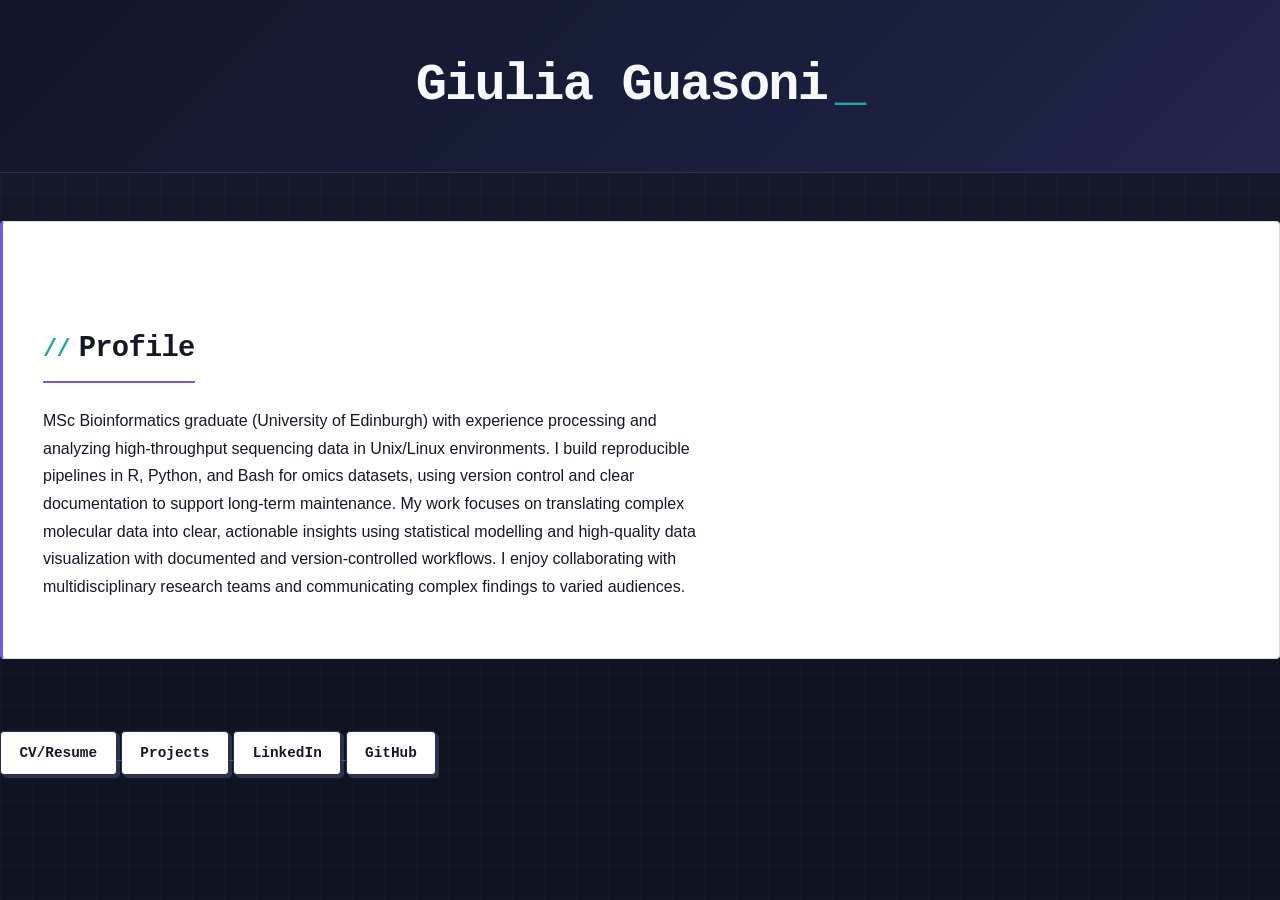
<file: index.html>
<!DOCTYPE html>
<html lang="en">
<head>
  <meta charset="utf-8">
  <meta name="viewport" content="width=device-width, initial-scale=1">
  <title>Giulia Guasoni - Home</title>
  <link rel="stylesheet" href="/aesthetics.css">
</head>

<body>
  <h1 class="title">Giulia Guasoni</h1>

   <section id="profile" class="section card">
      <h2>Profile</h2>
      <p>
        MSc Bioinformatics graduate (University of Edinburgh) with experience processing and analyzing high-throughput sequencing data in Unix/Linux environments. I build reproducible pipelines in R, Python, and Bash for omics datasets, using version control and clear documentation to support long-term maintenance. My work focuses on translating complex molecular data into clear, actionable insights using statistical modelling and high-quality data visualization with documented and version-controlled workflows. I enjoy collaborating with multidisciplinary research teams and communicating complex findings to varied audiences.
      </p>
    </section>
  
        <a href="cv.html">
          <button type="button">CV/Resume</button>
        </a>

        <a href="projects.html">
          <button type="button">Projects</button>
        </a>  

        <a href="https://www.linkedin.com/in/giulia-guasoni-92a968293/" target="_blank">
          <button type="button">LinkedIn</button>
        </a>  
  
        <a href="https://github.com/gguasoni/" target="_blank">
          <button type="button">GitHub</button>
        </a>  
    </div>
      
</body>
</html>
</file>
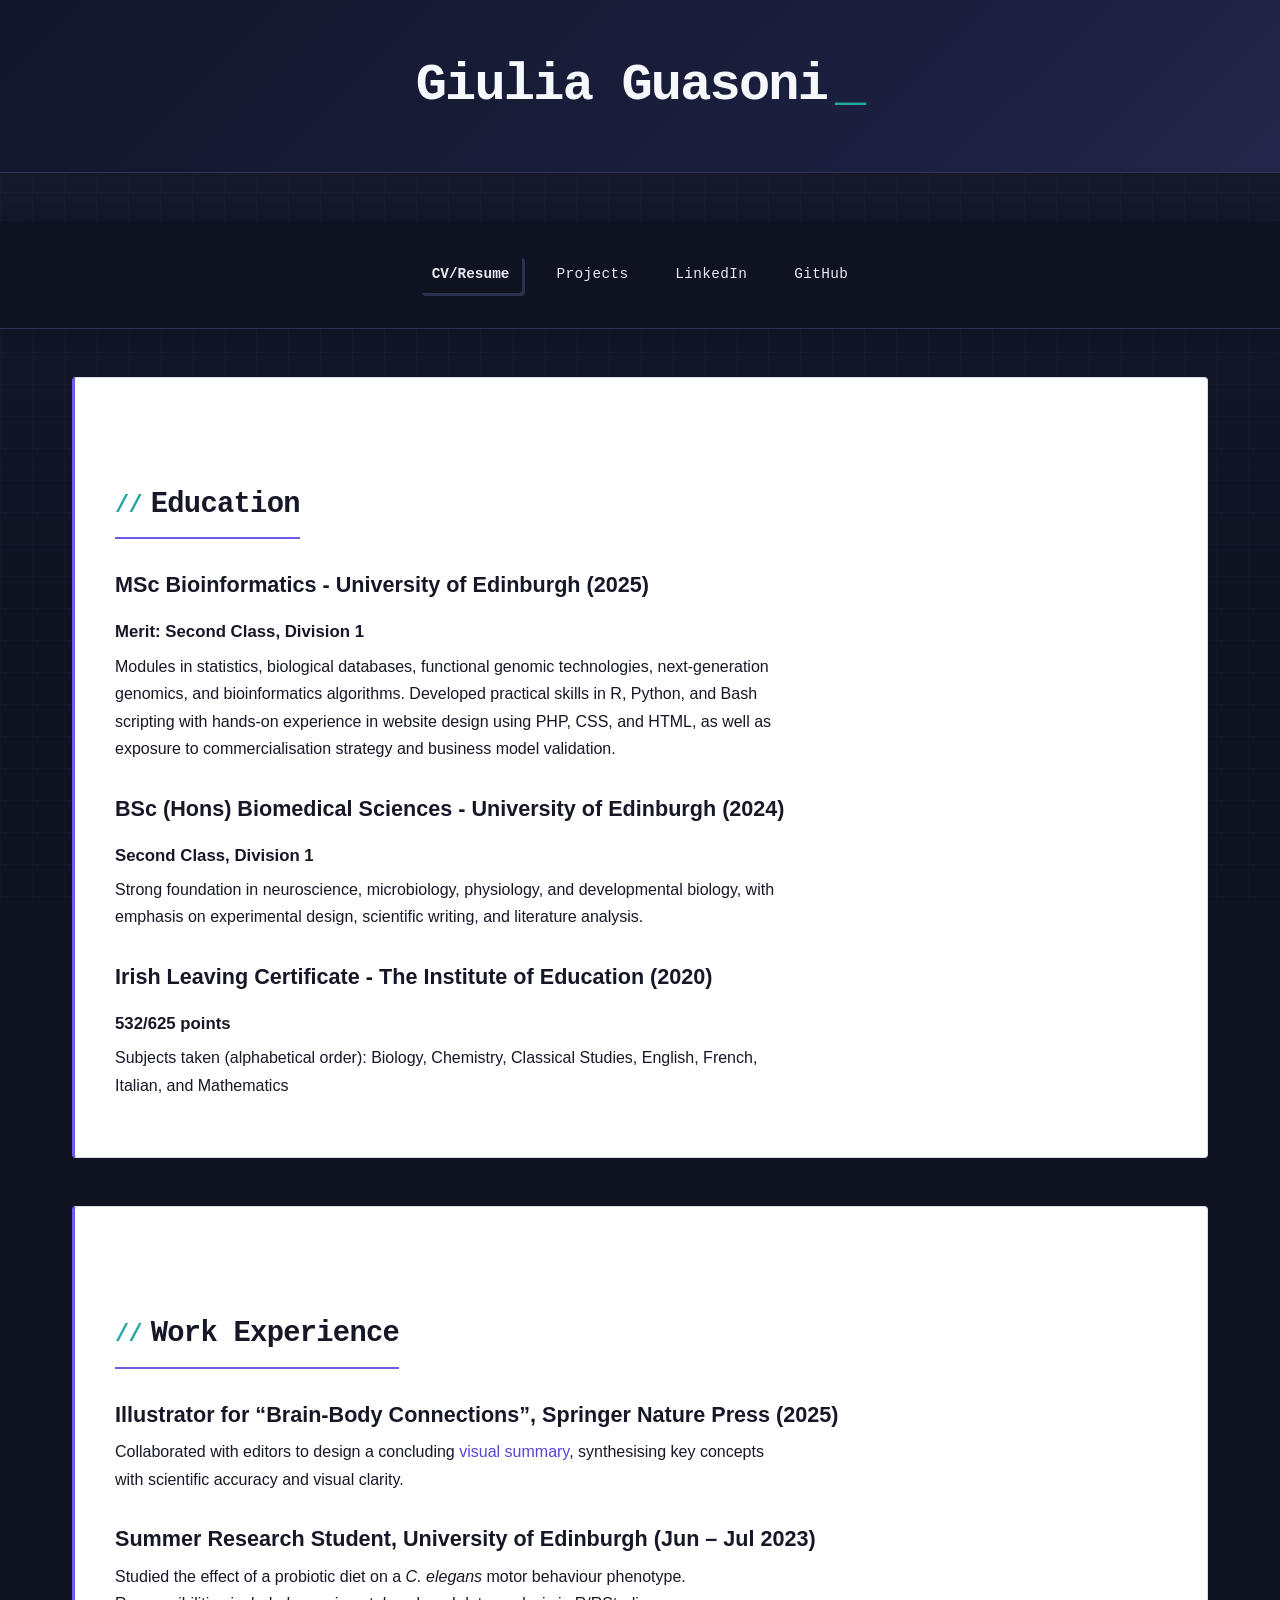
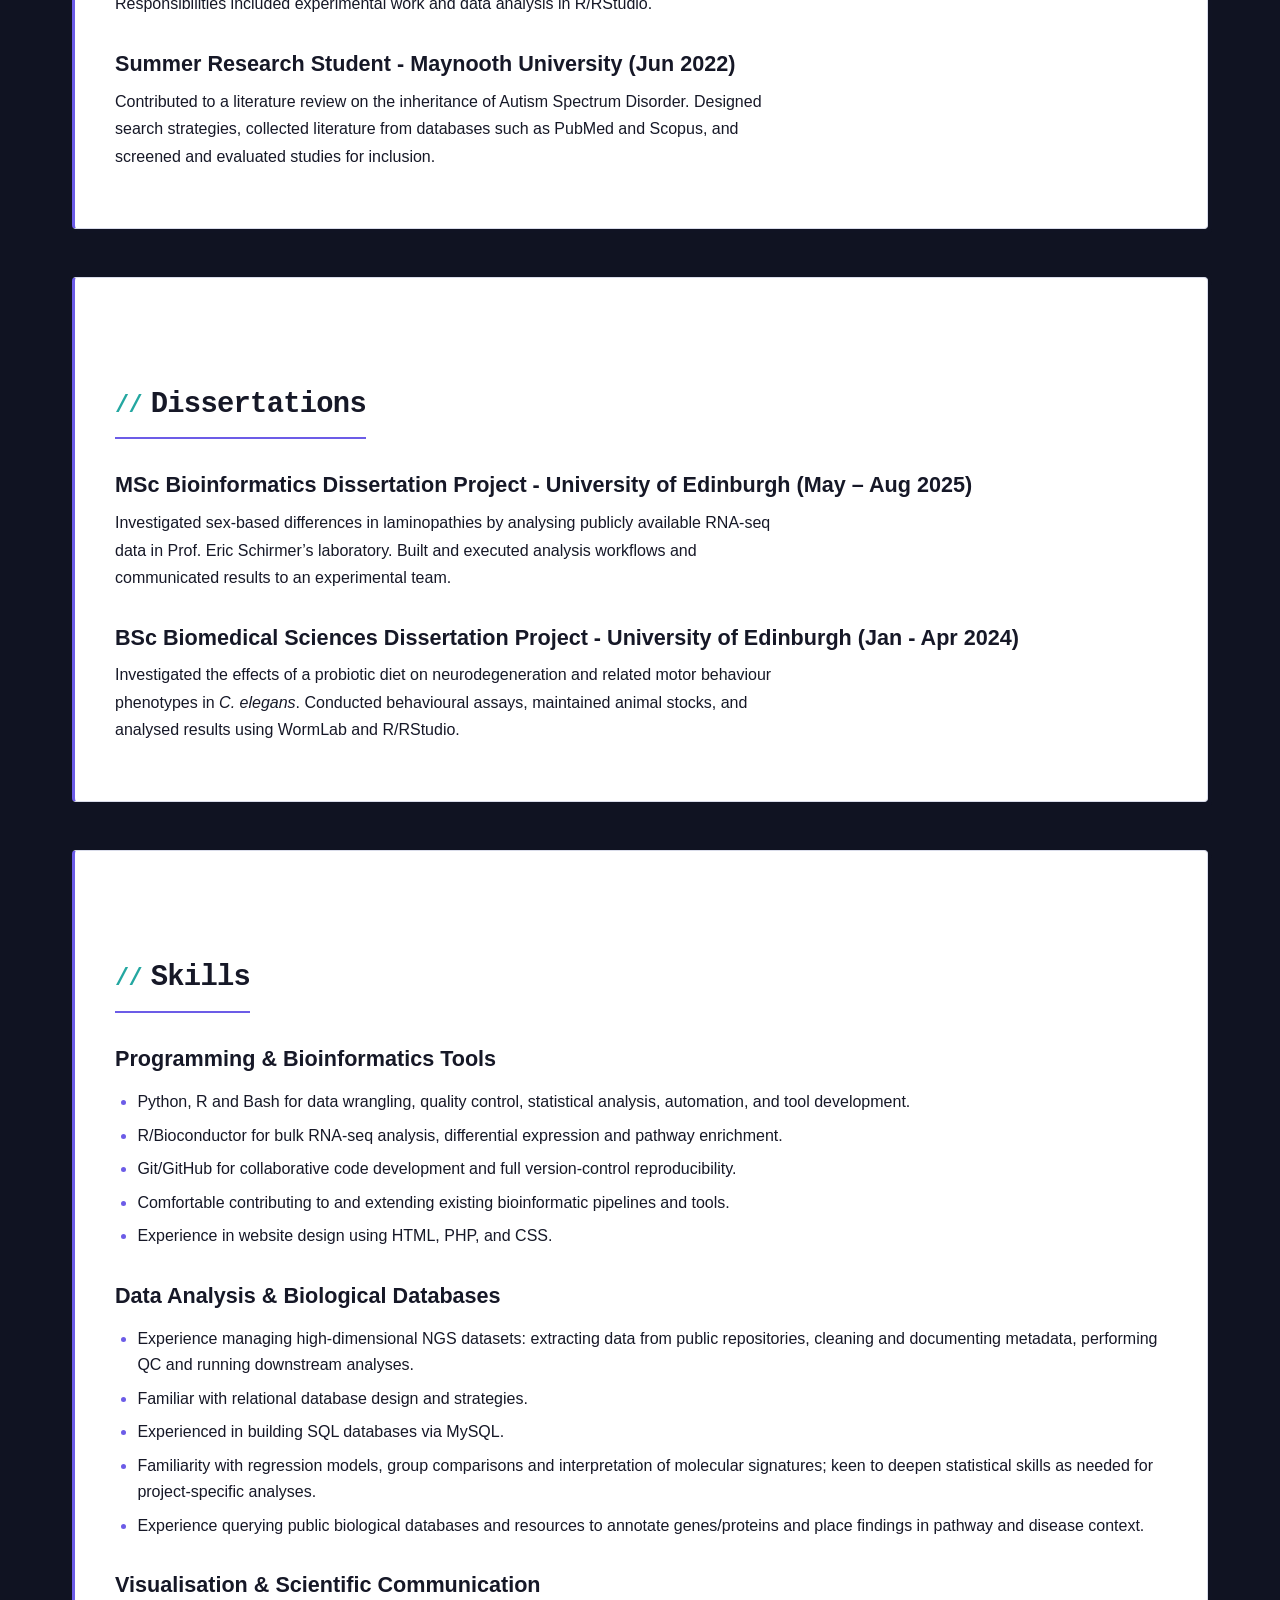
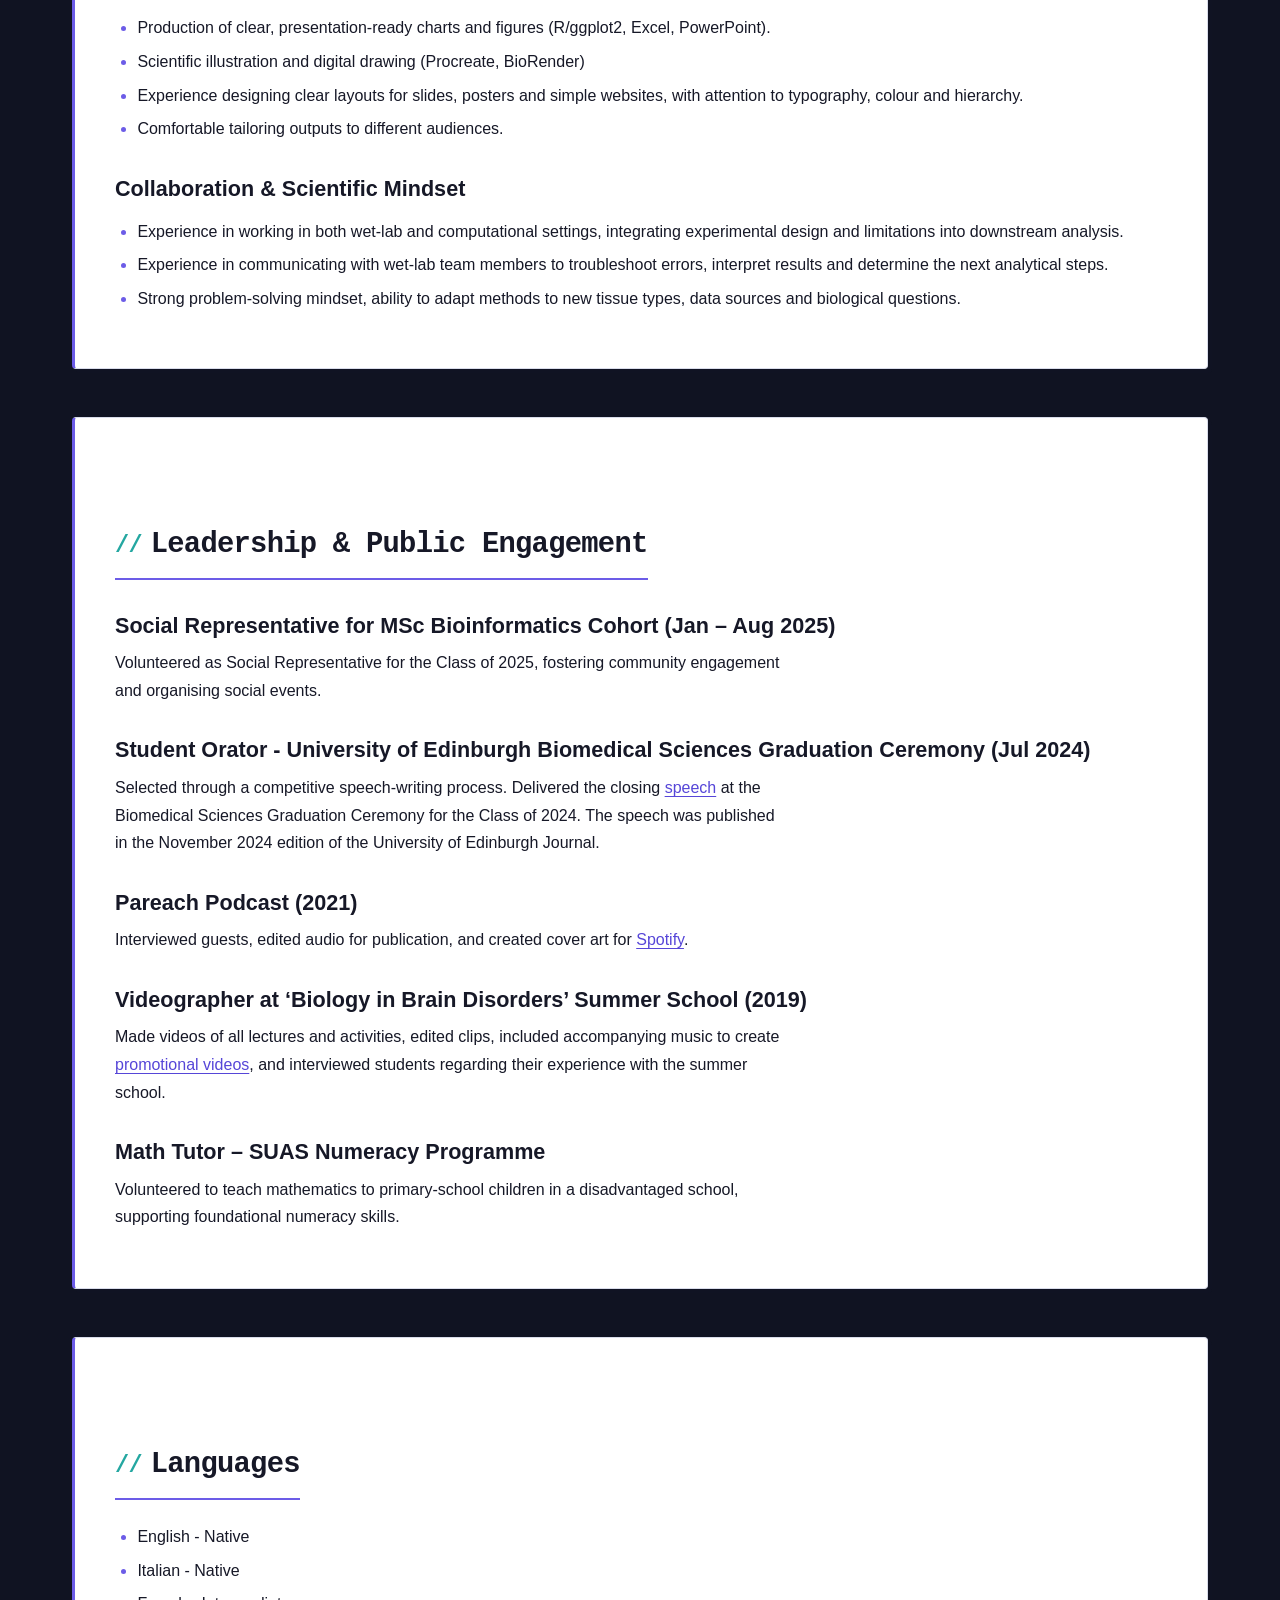
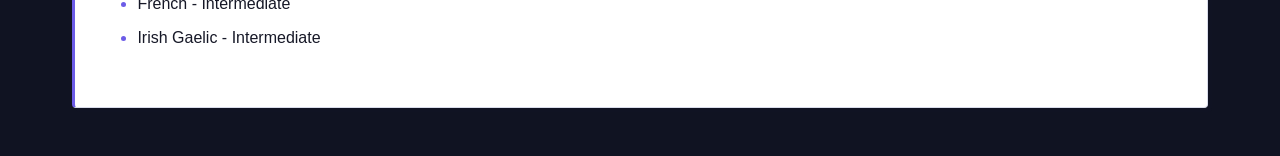
<file: cv.html>
<!DOCTYPE html>
<html lang="en">
<head>
  <meta charset="utf-8">
  <meta name="viewport" content="width=device-width, initial-scale=1">
  <title>Giulia Guasoni - CV/Resume</title>
  <link rel="stylesheet" href="/aesthetics.css">
</head>

<body>
  <h1 class="title">Giulia Guasoni</h1>

<nav class="navbar">
  <div class="dropdown">
    <button class="dropbtn">CV/Resume</button>

    <div class="dropdown-content">
      <a href="#education">Education</a>
      <a href="#experience">Experience</a>
      <a href="#dissertations">Dissertations</a>
      <a href="#skills">Skills</a>
      <a href="#leadership_public_engagement">
        Leadership and Public Engagement
      </a>
      <a href="#languages">Languages</a>
    </div>
  </div>
  
  <a
    class="dropbtn"
    href="https://gguasoni.github.io/projects.html"
    rel="noopener noreferrer"
    >Projects
  </a>
  
  <a
    class="dropbtn"
    href="https://www.linkedin.com/in/giulia-guasoni-92a968293/"
    target="_blank"
    rel="noopener noreferrer"
  >
    LinkedIn
  </a>

  <a
    class="dropbtn"
    href="https://github.com/gguasoni/"
    target="_blank"
    rel="noopener noreferrer"
    >
    GitHub
  </a>
  
</nav>

  <div class="wrapper">
    <section id="education" class="section card">
      <h2>Education</h2>

      <article class="item">
        <div class="item-header">
          <h3>MSc Bioinformatics - University of Edinburgh (2025)</h3>
          <h4>Merit: Second Class, Division 1</h4>
        </div>
        <p>
          Modules in statistics, biological databases, functional genomic technologies, next-generation
          genomics, and bioinformatics algorithms. Developed practical skills in R, Python, and Bash scripting
          with hands-on experience in website design using PHP, CSS, and HTML, as well as exposure to
          commercialisation strategy and business model validation.
        </p>
      </article>

      <article class="item">
        <div class="item-header">
          <h3>BSc (Hons) Biomedical Sciences - University of Edinburgh (2024)</h3>
          <h4>Second Class, Division 1</h4>
        </div>
        <p>
          Strong foundation in neuroscience, microbiology, physiology, and developmental biology, with
          emphasis on experimental design, scientific writing, and literature analysis.
        </p>
      </article>

      <article class="item">
        <div class="item-header">
          <h3>Irish Leaving Certificate - The Institute of Education (2020)</h3>
          <h4>532/625 points</h4>
          <p>
          Subjects taken (alphabetical order): Biology, Chemistry, Classical Studies, English, French, Italian, and Mathematics 
        </p>
        </div>
      </article>
    </section>

    <section id="experience" class="section card">
      <h2>Work Experience</h2>

      <article class="item">
        <div class="item-header">
          <h3>Illustrator for “Brain-Body Connections”, Springer Nature Press (2025)</h3>
        </div>
        <p>
          Collaborated with editors to design a concluding <a  = "https://link.springer.com/book/10.1007/978-3-031-89525-8">visual summary</a>, synthesising key concepts with
          scientific accuracy and visual clarity.
        </p>
      </article>

      <article class="item">
        <div class="item-header">
          <h3>Summer Research Student, University of Edinburgh (Jun – Jul 2023)</h3>
        </div>
        <p>
          Studied the effect of a probiotic diet on a <em>C. elegans</em> motor behaviour phenotype.
          Responsibilities included experimental work and data analysis in R/RStudio.
        </p>
      </article>

      <article class="item">
        <div class="item-header">
          <h3>Summer Research Student - Maynooth University (Jun 2022)</h3>
        </div>
        <p>
          Contributed to a literature review on the inheritance of Autism Spectrum Disorder. Designed search
          strategies, collected literature from databases such as PubMed and Scopus, and screened and
          evaluated studies for inclusion.
        </p>
      </article>
    </section>

    <section id="dissertations" class="section card">
      <h2>Dissertations</h2>

      <article class="item">
        <div class="item-header">
          <h3>MSc Bioinformatics Dissertation Project - University of Edinburgh (May – Aug 2025)</h3>
        </div>
        <p>
          Investigated sex-based differences in laminopathies by analysing publicly available RNA-seq data
          in Prof. Eric Schirmer’s laboratory. Built and executed analysis workflows and communicated results
          to an experimental team.
        </p>
      </article>

      <article class="item">
        <div class="item-header">
          <h3>BSc Biomedical Sciences Dissertation Project - University of Edinburgh (Jan - Apr 2024)</h3>
        </div>
        <p>
          Investigated the effects of a probiotic diet on neurodegeneration and related motor behaviour
          phenotypes in <em>C. elegans</em>. Conducted behavioural assays, maintained animal stocks, and
          analysed results using WormLab and R/RStudio.
        </p>
      </article>
    </section>
    
    <section id="skills" class="section card">
      <h2>Skills</h2>

      <div class="skills-grid">
        <div class="skills-column">
          <h3>Programming &amp; Bioinformatics Tools</h3>
          <ul>
            <li>Python, R and Bash for data wrangling, quality control, statistical analysis, automation, and tool development.</li>
            <li>R/Bioconductor for bulk RNA-seq analysis, differential expression and pathway enrichment.</li>
            <li>Git/GitHub for collaborative code development and full version-control reproducibility.</li>
            <li>Comfortable contributing to and extending existing bioinformatic pipelines and tools.</li>
            <li>Experience in website design using HTML, PHP, and CSS.</li>
          </ul>

          <h3>Data Analysis &amp; Biological Databases</h3>
          <ul>
            <li>Experience managing high-dimensional NGS datasets: extracting data from public repositories, cleaning and documenting metadata, performing QC and running downstream analyses.</li>
            <li>Familiar with relational database design and strategies.</li>
            <li>Experienced in building SQL databases via MySQL.</li>
            <li>Familiarity with regression models, group comparisons and interpretation of molecular signatures; keen to deepen statistical skills as needed for project-specific analyses.</li>
            <li>Experience querying public biological databases and resources to annotate genes/proteins and place findings in pathway and disease context.</li>
          </ul>
        
          <h3>Visualisation &amp; Scientific Communication</h3>
          <ul>
            <li>Production of clear, presentation-ready charts and figures (R/ggplot2, Excel, PowerPoint).</li>
            <li>Scientific illustration and digital drawing (Procreate, BioRender)</li>
            <li>Experience designing clear layouts for slides, posters and simple websites, with attention to typography, colour and hierarchy.</li>
            <li>Comfortable tailoring outputs to different audiences.</li>
          </ul>
        </div>

          <h3>Collaboration &amp; Scientific Mindset</h3>
          <ul>
            <li>Experience in working in both wet-lab and computational settings, integrating experimental design and limitations into downstream analysis.</li>
            <li>Experience in communicating with wet-lab team members to troubleshoot errors, interpret results and determine the next analytical steps.</li>
            <li>Strong problem-solving mindset, ability to adapt methods to new tissue types, data sources and biological questions.</li>
          </ul>
    </section>
    
    <section id="leadership_public_engagement" class="section card">
      <h2>Leadership &amp; Public Engagement</h2>
      <article class="item">
        <div class="item-header">
          <h3>Social Representative for MSc Bioinformatics Cohort (Jan – Aug 2025)</h3>
        </div>
        <p>
          Volunteered as Social Representative for the Class of 2025, fostering community engagement and
          organising social events.
        </p>
      </article>

      <article class="item">
        <div class="item-header">
          <h3>Student Orator - University of Edinburgh Biomedical Sciences Graduation Ceremony (Jul 2024)</h3>
        </div>
        <p>
          Selected through a competitive speech-writing process. Delivered the closing <a href  = "https://www.linkedin.com/posts/giulia-guasoni-92a968293_as-we-step-into-2025-i-want-to-take-a-moment-activity-7282461317246902276-NEG2?utm_source=share&utm_medium=member_desktop&rcm=ACoAAEcnvTIBeFsxwAiFeJr7clcEX56Ygg13CFE" target="_blank">speech</a> at the Biomedical Sciences Graduation Ceremony for the Class of 2024. The speech was published in the November
          2024 edition of the University of Edinburgh Journal.
        </p>
      </article>

      <article class="item">
        <div class="item-header">
          <h3>Pareach Podcast (2021)</h3>
        </div>
        <p>
          Interviewed guests, edited audio for publication, and created cover art for <a href = "https://open.spotify.com/show/6zAxoXReLOXgiZ2MzzpXtn?si=3e82c71cec4445c9" target="_blank">Spotify</a>.
        </p>
      </article>

       <article class="item">
        <div class="item-header">
          <h3>Videographer at ‘Biology in Brain Disorders’ Summer School (2019)</h3>
        </div>
        <p>
          Made videos of all lectures and activities, edited clips, included accompanying music to create <a href = "https://www.youtube.com/watch?v=CeaaqYfdhzo&t=5s" target="_blank">promotional videos</a>, and interviewed students regarding their experience with the summer school.
        </p>
      </article>
      
      <article class="item">
        <div class="item-header">
          <h3>Math Tutor – SUAS Numeracy Programme</h3>
        </div>
        <p>
          Volunteered to teach mathematics to primary-school children in a disadvantaged school, supporting
          foundational numeracy skills.
        </p>
      </article>
    </section>

    <section id="languages" class="section card">
          <h2>Languages</h2>
          <ul>
            <li>English - Native</li>
            <li>Italian - Native</li>
            <li>French - Intermediate</li>
            <li>Irish Gaelic - Intermediate</li>
          </ul>
        </div>
      </div>
    </section>

  </div>

</body>
</html>
</file>
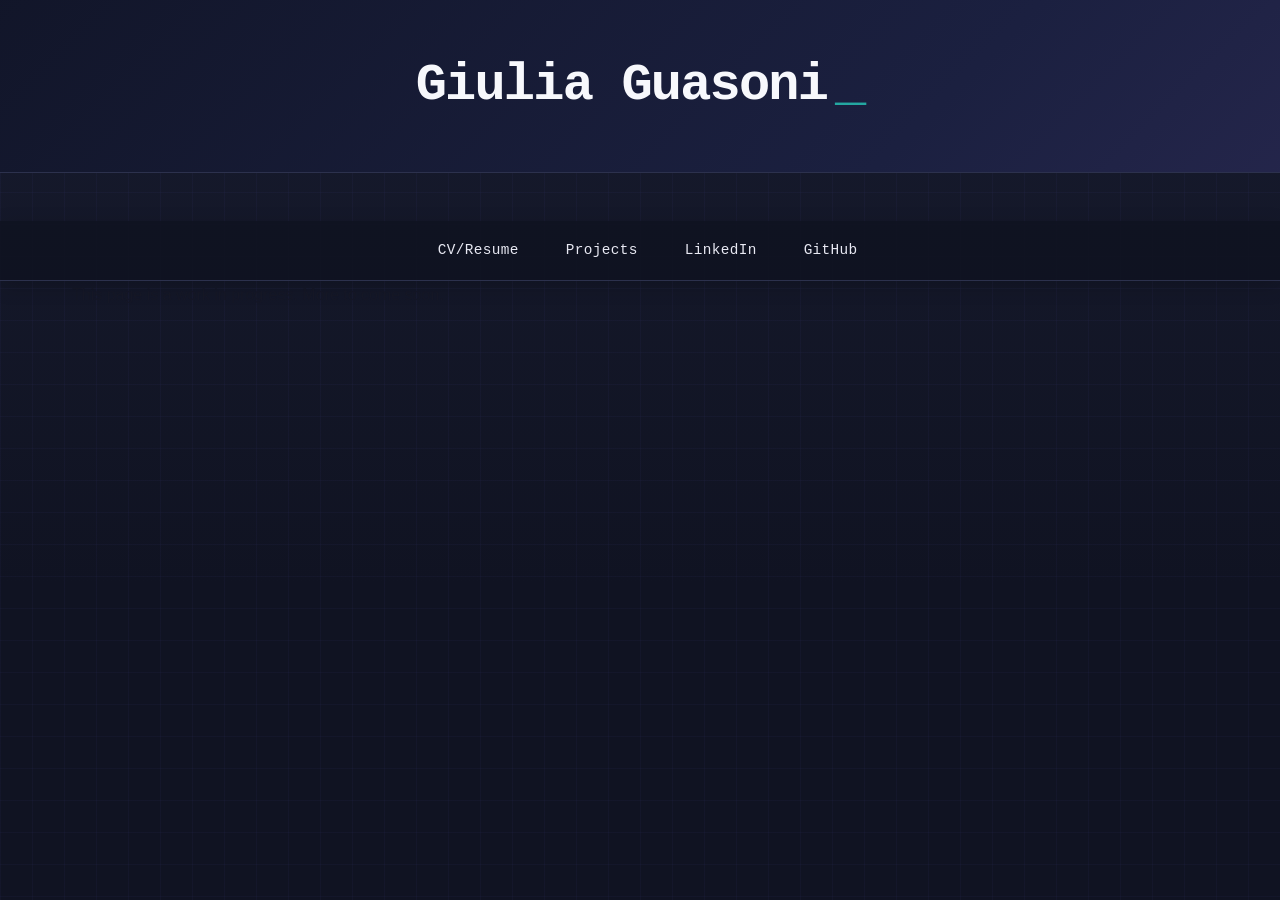
<file: projects.html>
<!DOCTYPE html>
<html lang="en">
<head>
  <meta charset="utf-8">
  <meta name="viewport" content="width=device-width, initial-scale=1">
  <title>Giulia Guasoni - CV/Resume</title>
  <link rel="stylesheet" href="/aesthetics.css">
</head>

<body>
  <h1 class="title">Giulia Guasoni</h1>

  <nav class="navbar">
    <a
      class="dropbtn"
      href="https://gguasoni.github.io/cv.html"
      rel="noopener noreferrer"
      >CV/Resume
      </a>

    <a
      class="dropbtn"
      href="https://gguasoni.github.io/projects.html"
      target="_blank"
      rel="noopener noreferrer"
      >Projects
    </a>
    
    <a
      class="dropbtn"
      href="https://www.linkedin.com/in/giulia-guasoni-92a968293/"
      target="_blank"
      rel="noopener noreferrer"
      >LinkedIn
    </a>

    <a
      class="dropbtn"
      href="https://github.com/gguasoni/"
      target="_blank"
      rel="noopener noreferrer"
      >GitHub
    </a>
  
</nav>

  <div class="wrapper">
      <article class="item">
        <p>This page is a work in progress. More to come soon.</p>
  </div>
</article>
</body>
</file>
<file: aesthetics.css>
:root {

  /* Core palette */
  --background: #101322;
  --background-alt: #171B2E;

  --surface: #F7F8FC;
  --surface-raised: #FFFFFF;
  --surface-muted: #EFF1F7;

  --text: #161827;
  --text-muted: #62677A;
  --text-light: #F7F8FC;

  /* Brand / technical accents */
  --accent: #6C5CE7;
  --accent-bright: #8B7CFF;
  --accent-secondary: #24A7A1;
  --accent-gold: #C6A64B;

  /* Borders */
  --border: #D9DCEA;
  --border-dark: #2C314D;

  /* Shadows */
  --shadow-soft:
    0 12px 32px rgba(3, 6, 18, 0.14);

  --shadow-card:
    4px 4px 0 rgba(23, 27, 46, 0.10);

  --shadow-pixel:
    4px 4px 0 #2C314D;

  /* Typography */
  --font-body:
    -apple-system,
    BlinkMacSystemFont,
    "Segoe UI",
    Roboto,
    Helvetica,
    Arial,
    sans-serif;

  --font-mono:
    ui-monospace,
    SFMono-Regular,
    Menlo,
    Monaco,
    Consolas,
    "Liberation Mono",
    "Courier New",
    monospace;

  /* Layout */
  --content-width: 1200px;

  /* Shape */
  --radius-small: 4px;
  --radius-medium: 8px;
  --radius-large: 12px;

  /* Animation */
  --transition-fast: 160ms ease;
  --transition-normal: 240ms ease;
}


/* =========================
   2. Global Reset / Base
   ========================= */

*,
*::before,
*::after {
  box-sizing: border-box;
}

html {
  scroll-behavior: smooth;
}

body {
  min-height: 100vh;
  margin: 0;
  padding: 0;

  font-family: var(--font-body);
  color: var(--text);

  /*
     Dark technical background.

     The two subtle repeating gradients create a faint
     coordinate/grid effect without turning the site
     into a full "gaming" interface.
  */
  background-color: var(--background);

  background-image:
    linear-gradient(
      rgba(139, 124, 255, 0.035) 1px,
      transparent 1px
    ),
    linear-gradient(
      90deg,
      rgba(139, 124, 255, 0.035) 1px,
      transparent 1px
    ),
    linear-gradient(
      180deg,
      var(--background-alt) 0%,
      var(--background) 65%
    );

  background-size:
    32px 32px,
    32px 32px,
    100% 100%;

  background-attachment: fixed;

  line-height: 1.6;
  -webkit-font-smoothing: antialiased;
  text-rendering: optimizeLegibility;
}

img,
svg {
  max-width: 100%;
  height: auto;
}

::selection {
  background: var(--accent);
  color: white;
}


/* =========================
   3. Main Layout
   ========================= */

.wrapper {
  width: 100%;
  max-width: var(--content-width);
  margin: 0 auto;
  padding: 0 2rem;
}


/*
   Main portfolio "window"

   The narrow top border adds a little application /
   workstation feeling without requiring additional HTML.
*/
#main {
  position: relative;

  background: var(--surface);
  color: var(--text);

  max-width: 100%;

  margin-top: 3.5rem;
  margin-bottom: 4rem;

  padding: clamp(2rem, 5vw, 5rem);

  border: 1px solid var(--border-dark);
  border-top: 4px solid var(--accent);

  border-radius: var(--radius-medium);

  box-shadow:
    8px 8px 0 rgba(4, 7, 18, 0.35),
    var(--shadow-soft);

  overflow: hidden;
}


/*
   Small decorative "status LEDs".
   Purely visual — no HTML changes required.
*/
#main::before {
  content: "";

  position: absolute;
  top: 1rem;
  right: 1.2rem;

  width: 7px;
  height: 7px;

  background: var(--accent-secondary);

  box-shadow:
    -14px 0 0 var(--accent-gold),
    -28px 0 0 var(--accent);

  border-radius: 1px;

  opacity: 0.9;
}


/* =========================
   4. Cards / Content Blocks
   ========================= */

.card {
  position: relative;

  background: var(--surface-raised);

  border: 1px solid var(--border);
  border-left: 3px solid var(--accent);

  border-radius: var(--radius-small);

  padding: clamp(1.5rem, 4vw, 2.5rem);

  margin:
    clamp(1.5rem, 4vw, 3rem)
    auto;

  box-shadow: var(--shadow-card);

  transition:
    transform var(--transition-normal),
    box-shadow var(--transition-normal),
    border-color var(--transition-normal);
}

.card:hover {
  transform: translateY(-2px);

  border-color: #C5C9D8;

  box-shadow:
    6px 6px 0 rgba(23, 27, 46, 0.12);
}


/* =========================
   5. Navigation
   ========================= */

.navbar {
  position: sticky;
  top: 0;
  z-index: 1000;

  width: 100%;

  display: flex;
  flex-wrap: wrap;

  justify-content: center;
  align-items: center;

  gap: 0.35rem;

  padding: 0.65rem 1rem;

  background:
    rgba(16, 19, 34, 0.96);

  border-bottom:
    1px solid var(--border-dark);

  box-shadow:
    0 5px 20px rgba(0, 0, 0, 0.18);

  color: var(--text-light);

  font-family: var(--font-mono);
  font-size: 0.9rem;
  letter-spacing: 0.025em;
}


/*
   Subtle terminal-style marker before navigation links.
*/
.navbar a {
  position: relative;

  display: inline-flex;
  align-items: center;

  color: #E8E9F3;

  text-decoration: none;

  padding: 0.5rem 0.75rem;

  border: 1px solid transparent;
  border-radius: var(--radius-small);

  transition:
    color var(--transition-fast),
    background-color var(--transition-fast),
    border-color var(--transition-fast),
    transform var(--transition-fast);
}

.navbar a::before {
  content: ">";

  margin-right: 0.4rem;

  color: var(--accent-secondary);

  font-weight: 700;

  opacity: 0;

  transform: translateX(-3px);

  transition:
    opacity var(--transition-fast),
    transform var(--transition-fast);
}

.navbar a:hover {
  color: #FFFFFF;

  background: rgba(108, 92, 231, 0.14);

  border-color: rgba(139, 124, 255, 0.35);
}

.navbar a:hover::before {
  opacity: 1;
  transform: translateX(0);
}


/*
   Visited links deliberately retain the normal
   navigation colour.

   A CV site should not look different simply because
   the recruiter has already clicked a page.
*/
.navbar a:visited {
  color: #E8E9F3;
}


/* =========================
   6. Hero / Main Title
   ========================= */

.title,
h1 {
  position: sticky;

  margin:
    0
    calc(-1 * clamp(2rem, 5vw, 5rem))
    3rem;

  padding:
    clamp(2rem, 5vw, 3.5rem)
    clamp(2rem, 5vw, 5rem);

  background:
    linear-gradient(
      135deg,
      #111528 0%,
      #1B2040 70%,
      #25264C 100%
    );

  color: var(--text-light);

  font-family: var(--font-mono);

  font-size:
    clamp(2rem, 5vw, 3.25rem);

  font-weight: 700;

  line-height: 1.15;

  text-align: center;

  letter-spacing: -0.035em;

  text-shadow: none;

  border-bottom:
    1px solid var(--border-dark);
}


/*
   Pixel-like accent cursor.
*/
.title::after,
h1::after {
  content: "_";

  color: var(--accent-secondary);

  margin-left: 0.15em;

  animation:
    cursor-blink 1.15s steps(2, start) infinite;
}


/* =========================
   7. Headings
   ========================= */

h2 {
  position: relative;

  width: fit-content;
  max-width: 100%;

  margin:
    clamp(2.5rem, 5vw, 4rem)
    0
    1.5rem;

  padding:
    0
    0
    0.6rem;

  color: var(--text);

  font-family: var(--font-mono);

  font-size:
    clamp(1.45rem, 3vw, 1.8rem);

  font-weight: 700;

  text-align: left;

  letter-spacing: -0.025em;

  border-bottom:
    2px solid var(--accent);
}


/*
   Small section marker inspired by command line / HUD
   interfaces.
*/
h2::before {
  content: "//";

  margin-right: 0.55rem;

  color: var(--accent-secondary);

  font-size: 0.82em;
}

h3 {
  margin:
    2rem 0
    0.6rem;

  color: var(--text);

  font-family: var(--font-body);

  font-size:
    clamp(1.15rem, 2vw, 1.35rem);

  font-weight: 650;

  line-height: 1.3;

  text-align: left;
}

h4 {
  margin:
    1.25rem 0
    0.5rem;

  color: var(--text);

  font-family: var(--font-body);

  font-size: 1.05rem;

  font-weight: 600;

  line-height: 1.5;

  text-align: left;
}


/* =========================
   8. Body Text
   ========================= */

p {
  max-width: 75ch;

  margin:
    0 0
    1.1rem;

  color: var(--text);

  font-family: var(--font-body);

  font-size: 1rem;

  line-height: 1.72;

  text-align: left;
}


/*
   Useful for dates, locations, technologies,
   affiliations, etc.
*/
.item-meta {
  max-width: 75ch;

  margin:
    0.25rem 0
    1rem;

  padding: 0;

  color: var(--text-muted);

  font-family: var(--font-mono);

  font-size: 0.82rem;

  line-height: 1.55;

  text-align: left;

  letter-spacing: 0.015em;
}


/* =========================
   9. Lists
   ========================= */

ul,
ol {
  padding-left: 1.4rem;
}

li {
  margin-bottom: 0.45rem;

  color: var(--text);

  font-family: var(--font-body);

  font-size: 1rem;

  line-height: 1.65;
}

li::marker {
  color: var(--accent);
}


/* =========================
   10. Standard Links
   ========================= */

a {
  color: #5646D8;

  text-decoration-thickness: 1px;
  text-underline-offset: 0.18em;

  transition:
    color var(--transition-fast);
}

a:hover {
  color: #3927BD;
}

a:focus-visible,
button:focus-visible,
.dropbtn:focus-visible {
  outline:
    3px solid var(--accent-secondary);

  outline-offset: 3px;
}


/* =========================
   11. Buttons
   ========================= */

button,
a.button,
.dropbtn {
  font-family: var(--font-mono);
}


/*
   Primary button styling.

   Hard offset shadow provides a small pixel / arcade
   reference while the overall design remains restrained.
*/
button,
a.button {
  display: inline-flex;

  align-items: center;
  justify-content: center;

  width: auto;
  max-width: 100%;

  margin:
    1.5rem
    0;

  padding:
    0.75rem
    1.15rem;

  background: var(--surface-raised);

  color: var(--text);

  border:
    1px solid var(--border-dark);

  border-radius: var(--radius-small);

  box-shadow:
    3px 3px 0 var(--border-dark);

  font-size: 0.9rem;
  font-weight: 700;

  line-height: 1.3;

  text-align: center;
  text-decoration: none;

  cursor: pointer;

  transition:
    transform var(--transition-fast),
    box-shadow var(--transition-fast),
    background-color var(--transition-fast),
    color var(--transition-fast);
}

button:hover,
a.button:hover {
  background: var(--accent);

  color: #FFFFFF;

  transform: translate(-1px, -1px);

  box-shadow:
    5px 5px 0 var(--border-dark);
}

button:active,
a.button:active {
  transform: translate(2px, 2px);

  box-shadow:
    1px 1px 0 var(--border-dark);
}


/* =========================
   12. Dropdown
   ========================= */

.dropdown {
  position: relative;
  display: inline-block;
}

.dropbtn {
  display: inline-flex;
  align-items: center;

  padding: 0.5rem 0.75rem;

  background: transparent;

  color: #E8E9F3;

  border:
    1px solid transparent;

  border-radius: var(--radius-small);

  font-size: 0.9rem;

  line-height: 1.4;

  text-decoration: none;

  cursor: pointer;

  transition:
    background-color var(--transition-fast),
    border-color var(--transition-fast),
    color var(--transition-fast);
}

.dropbtn:hover {
  background:
    rgba(108, 92, 231, 0.14);

  border-color:
    rgba(139, 124, 255, 0.35);

  color: #FFFFFF;
}

.dropdown-content {
  display: none;

  position: absolute;

  top: calc(100% + 0.5rem);
  left: 0;

  min-width: 240px;

  padding: 0.4rem;

  background: var(--surface-raised);

  border:
    1px solid var(--border-dark);

  border-radius: var(--radius-small);

  box-shadow:
    5px 5px 0 rgba(10, 13, 27, 0.35),
    var(--shadow-soft);

  z-index: 1100;
}

.dropdown-content a {
  display: block;

  width: 100%;

  padding:
    0.7rem
    0.8rem;

  color: var(--text);

  background: transparent;

  border: 0;

  border-radius: 2px;

  font-family: var(--font-mono);

  font-size: 0.83rem;

  text-align: left;
  text-decoration: none;

  transition:
    background-color var(--transition-fast),
    color var(--transition-fast),
    padding-left var(--transition-fast);
}

.dropdown-content a::before {
  content: "›";

  margin-right: 0.5rem;

  color: var(--accent);
}

.dropdown-content a:hover {
  background: var(--surface-muted);

  color: var(--accent);

  padding-left: 1rem;
}


/*
   Supports both mouse hover and keyboard navigation.
*/
.dropdown:hover .dropdown-content,
.dropdown:focus-within .dropdown-content {
  display: block;
}

.dropdown:hover .dropbtn,
.dropdown:focus-within .dropbtn {
  background:
    rgba(108, 92, 231, 0.14);

  border-color:
    rgba(139, 124, 255, 0.35);
}


/* =========================
   13. Decorative Details
   ========================= */

/*
   Horizontal rules become subtle data-style dividers.
*/
hr {
  height: 1px;

  margin:
    2.5rem
    0;

  background:
    linear-gradient(
      90deg,
      var(--accent),
      var(--accent-secondary),
      transparent
    );

  border: 0;
}


/*
   Inline code gets a restrained developer aesthetic.
*/
code {
  padding:
    0.12em
    0.35em;

  background: #ECECF5;

  color: #4A3BC2;

  border:
    1px solid #D8D8E8;

  border-radius: 3px;

  font-family: var(--font-mono);

  font-size: 0.9em;
}


/* =========================
   14. Animations
   ========================= */

@keyframes cursor-blink {

  0%,
  45% {
    opacity: 1;
  }

  46%,
  100% {
    opacity: 0;
  }
}


/* =========================
   15. Responsive Design
   ========================= */

@media (max-width: 768px) {

  .wrapper {
    padding:
      0
      1rem;
  }

  #main {
    margin-top: 1.5rem;
    margin-bottom: 2rem;

    padding:
      2rem
      1.5rem;

    box-shadow:
      4px 4px 0 rgba(4, 7, 18, 0.30),
      var(--shadow-soft);
  }

  #main::before {
    top: 0.75rem;
    right: 0.75rem;
  }

  .title,
  h1 {
    margin:
      0
      -1.5rem
      2rem;

    padding:
      2.5rem
      1.5rem
      2rem;

    font-size:
      clamp(1.8rem, 8vw, 2.5rem);
  }

  h2 {
    margin-top: 2.5rem;
  }

  .navbar {
    justify-content: flex-start;

    padding:
      0.55rem
      0.75rem;

    overflow-x: auto;

    flex-wrap: nowrap;

    -webkit-overflow-scrolling: touch;
  }

  .navbar a,
  .dropbtn {
    white-space: nowrap;
  }

  .dropdown-content {
    min-width: 220px;
  }

  .card {
    margin:
      1.5rem
      0;

    padding:
      1.5rem;
  }

  p,
  li {
    font-size: 0.97rem;
  }
}


/* =========================
   16. Small Mobile Screens
   ========================= */

@media (max-width: 480px) {

  body {
    background-size:
      24px 24px,
      24px 24px,
      100% 100%;
  }

  .wrapper {
    padding:
      0
      0.75rem;
  }

  #main {
    padding:
      1.5rem
      1.15rem;

    border-radius:
      var(--radius-small);
  }

  .title,
  h1 {
    margin:
      0
      -1.15rem
      1.75rem;

    padding:
      2.25rem
      1.15rem
      1.75rem;
  }

  h2 {
    font-size: 1.3rem;
  }

  h2::before {
    margin-right: 0.35rem;
  }

  .card {
    padding: 1.25rem;
  }

  button,
  a.button {
    width: 100%;

    margin:
      1rem
      0;
  }
}


/* =========================
   17. Reduced Motion
   ========================= */

@media (prefers-reduced-motion: reduce) {

  html {
    scroll-behavior: auto;
  }

  *,
  *::before,
  *::after {
    animation-duration: 0.01ms !important;
    animation-iteration-count: 1 !important;
    transition-duration: 0.01ms !important;
    scroll-behavior: auto !important;
  }

  .title::after,
  h1::after {
    animation: none;
    opacity: 1;
  }
}
</file>
